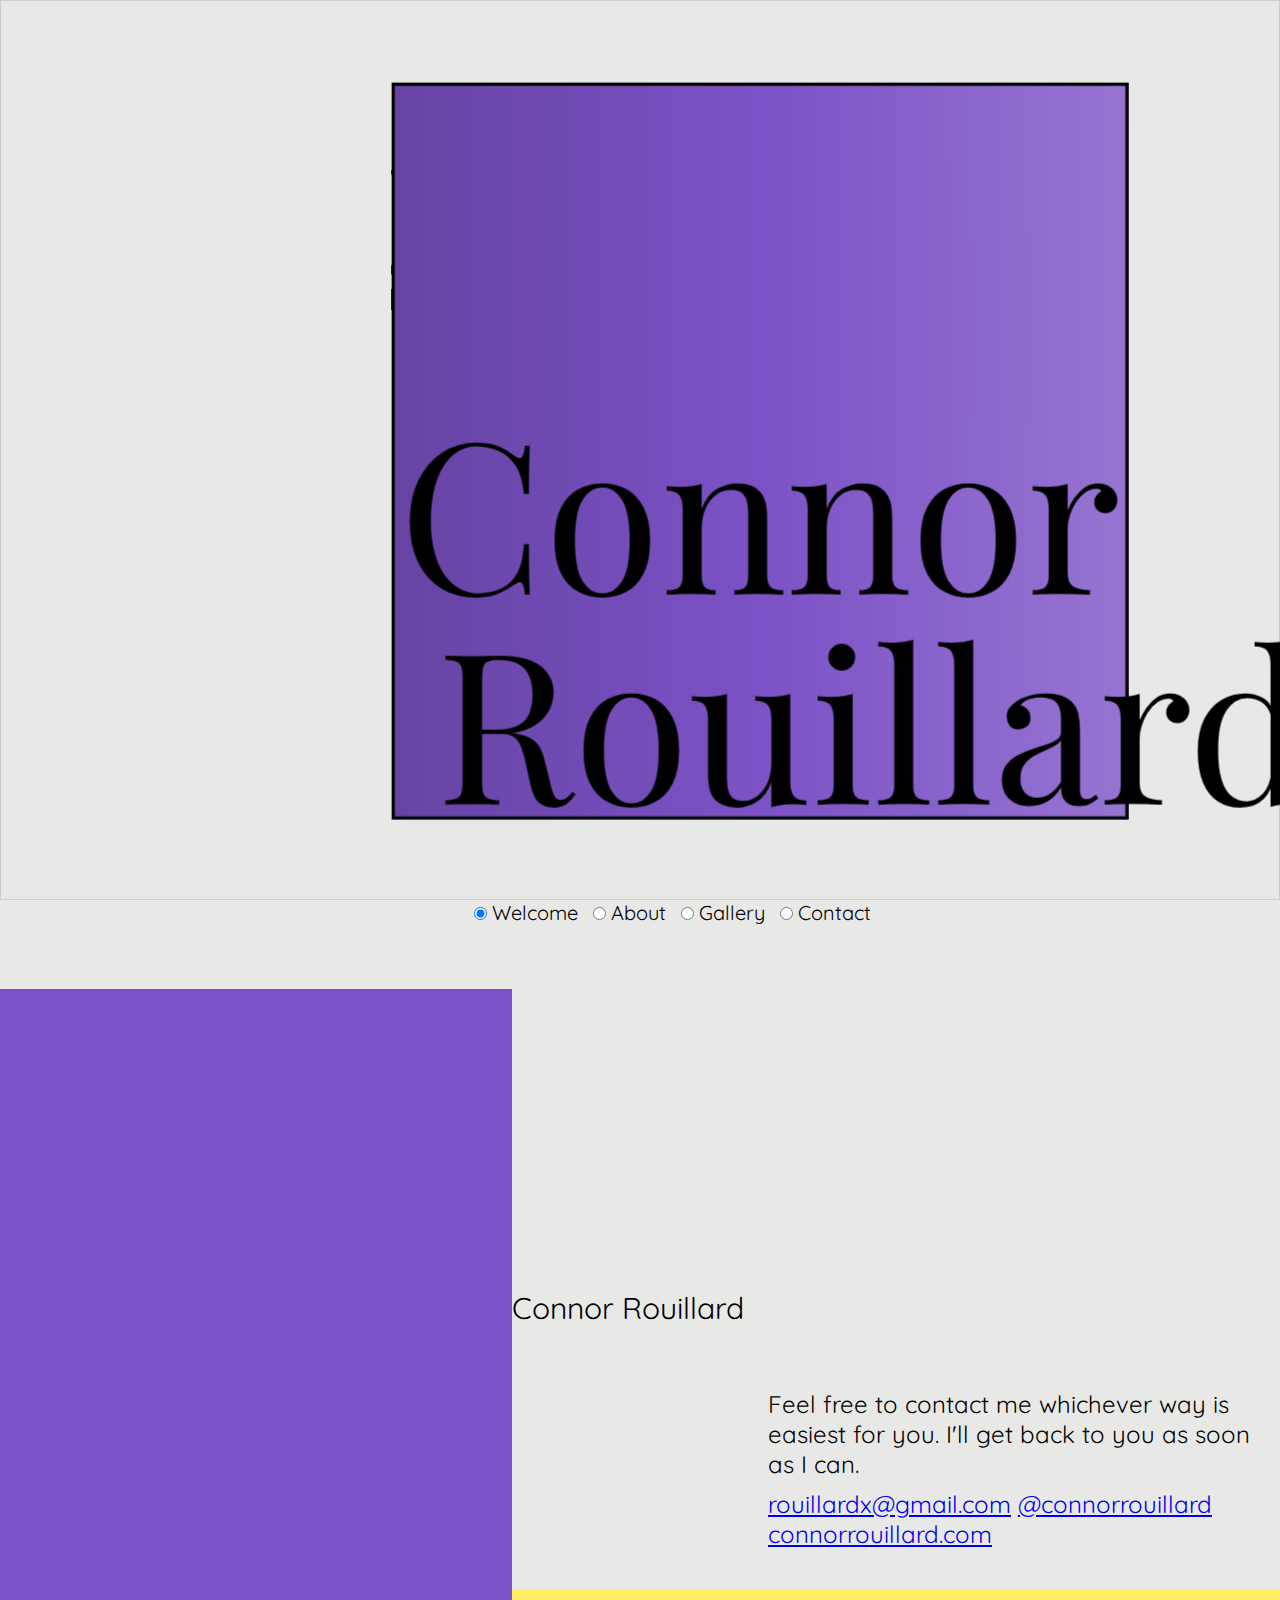
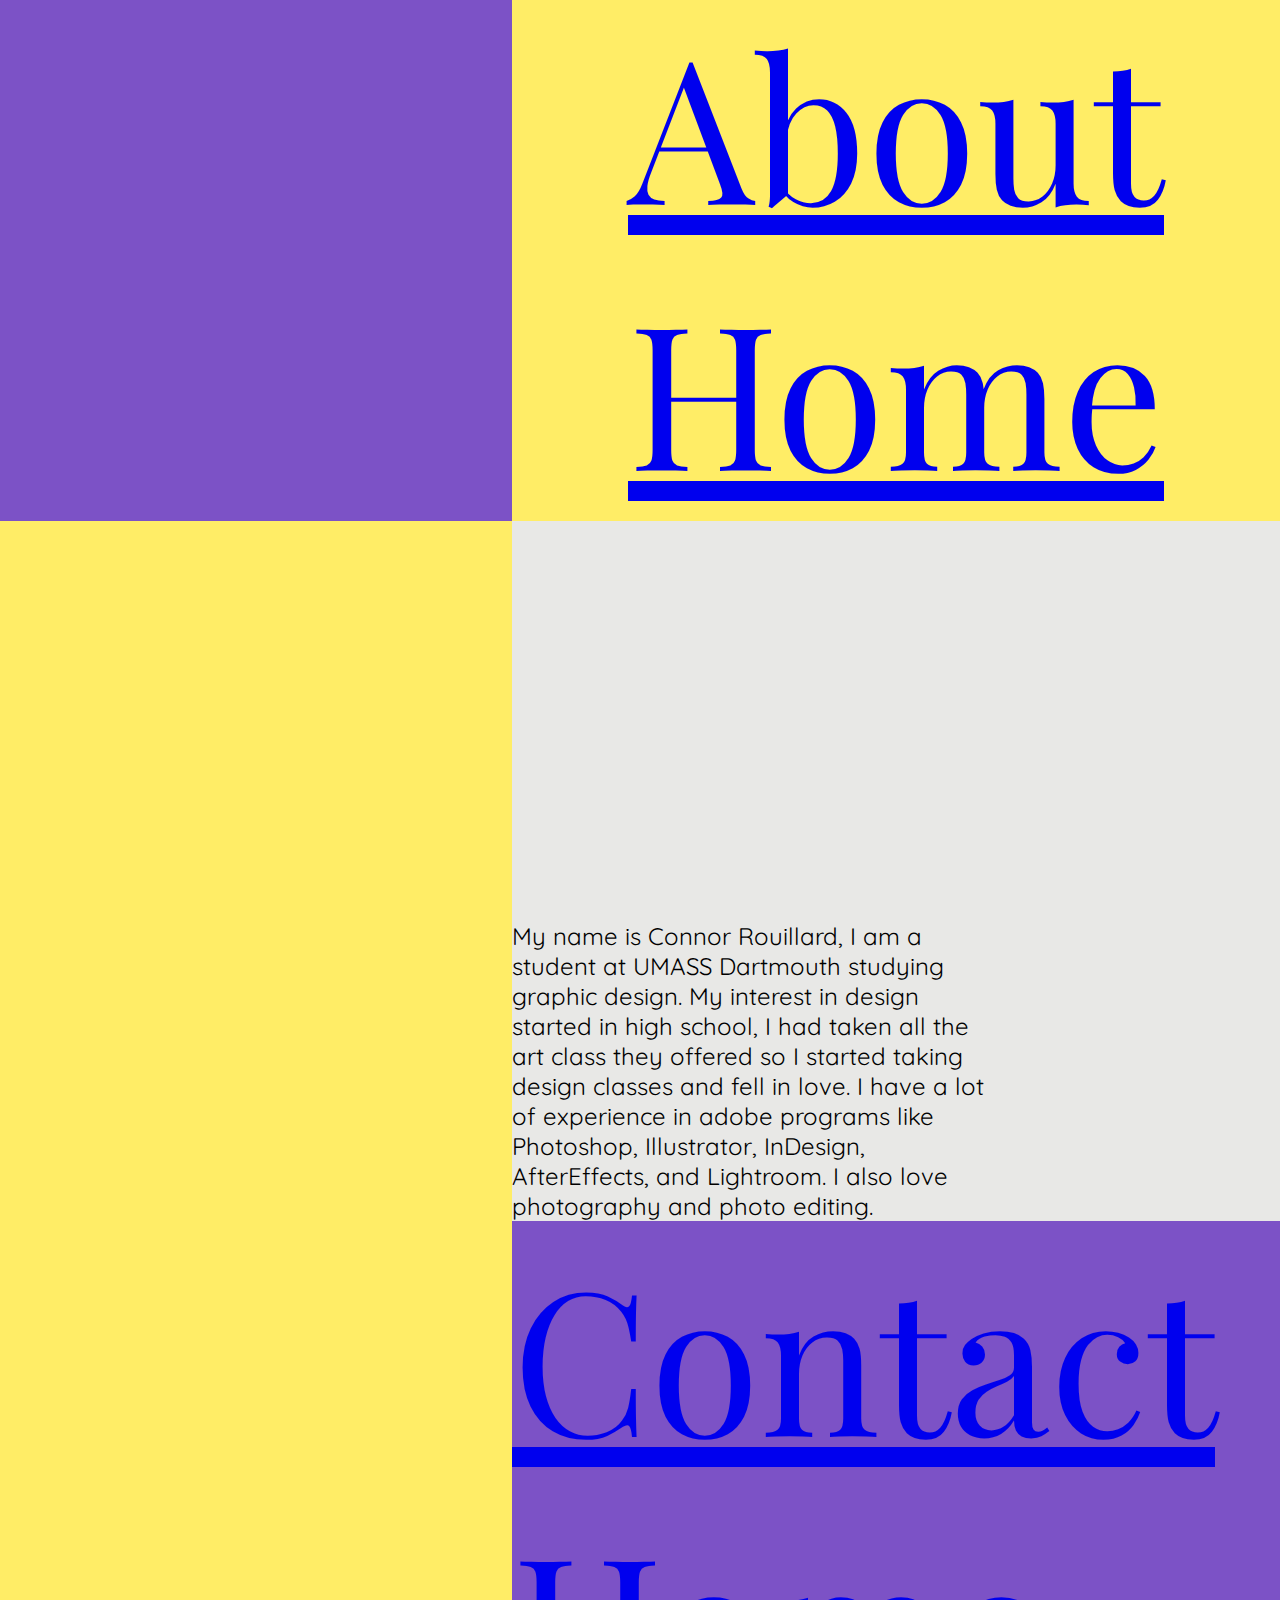
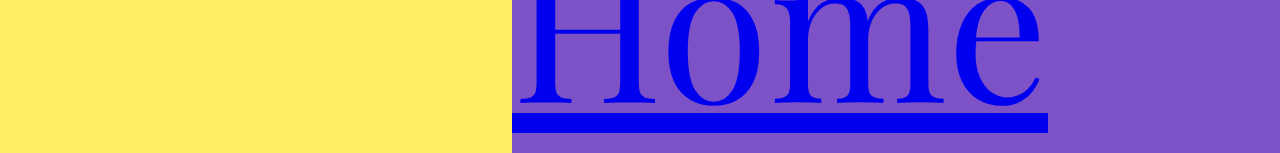
<file: index.html>
<!DOCTYPE html>
<!--[if lt IE 7]>      <html class="no-js lt-ie9 lt-ie8 lt-ie7"> <![endif]-->
<!--[if IE 7]>         <html class="no-js lt-ie9 lt-ie8"> <![endif]-->
<!--[if IE 8]>         <html class="no-js lt-ie9"> <![endif]-->
<!--[if gt IE 8]><!--> <html class="no-js"> <!--<![endif]-->
    <head>
        <meta charset="utf-8">
        <meta http-equiv="X-UA-Compatible" content="IE=edge">
        <title>Portfolio</title>
        <meta name="description" content="">
        <meta name="viewport" content="width=device-width, initial-scale=1">
        <link rel="stylesheet" href="cube.css">
        <link href="https://fonts.googleapis.com/css?family=Playfair+Display:400i" rel="stylesheet">
        <link href="https://fonts.googleapis.com/css?family=Quicksand" rel="stylesheet"> 
    </head>

<div class="scene">
  <a name="anchor-pointHome"></a> 
  <div class="cube">
          <div class="cube__face cube__face--front">
            <div class="firstName">Connor</div>
            <div class="lastName">Rouillard</div>
            <a name="anchor-pointHome"></a> 
          </div>
          <div class="cube__face cube__face--back">
            <div class="linkGallery">
              <a href="https://www.connorrouillard.com/portfolio">Gallery</a>
            </div>
          </div>
          <div class="cube__face cube__face--right">
            <div class="linkAbout">
              <a href="#anchor-pointAbout">About</a>
            </div>
          </div>
          <div class="cube__face cube__face--left">
            <div class="linkContact">            
              <a href="#anchor-pointContact">Contact</a>
            </div>
          </div>
        </div>
      </div>
      <p class="radio-group">
        <label>
          <input type="radio" name="rotate-cube-side" value="front" checked /> Welcome
        </label>
        <label>
          <input type="radio" name="rotate-cube-side" value="right" /> About
        </label>
        <label>
          <input type="radio" name="rotate-cube-side" value="back" /> Gallery
        </label>
        <label>
          <input type="radio" name="rotate-cube-side" value="left" /> Contact
        </label>
      </p>
      
      <script>
        var cube = document.querySelector('.cube');
            var radioGroup = document.querySelector('.radio-group');
            var currentClass = '';
            
            function changeSide() {
              var checkedRadio = radioGroup.querySelector(':checked');
              var showClass = 'show-' + checkedRadio.value;
              if ( currentClass ) {
                cube.classList.remove( currentClass );
              }
              cube.classList.add( showClass );
              currentClass = showClass;
            }
            // set initial side
            changeSide();
            
            radioGroup.addEventListener( 'change', changeSide );
      </script>



<!-- ------------------------------------------------------------------------------------------------ -->




<a name="anchor-pointContact"></a> 
<div class="grid-containerContact">

  <div class="contactMessage">Feel free to contact me whichever way is easiest for you. I'll get back to you as soon as I can.</div>
  
  <div class="name">Connor Rouillard</div>

  <div class="contactOptions">
      <a href="mailto:rouillardx@gmail.com" target="_blank">rouillardx@gmail.com</a>

      <a href="https://www.instagram.com/connorrouillard/" target="_blank">@connorrouillard</a>
 
      <a href="https://www.connorrouillard.com/" target="_blank">connorrouillard.com</a>
  </div>
  <div class="blueContact"></div>
  <div class="yellowContact">
      <a href="#anchor-pointAbout">About</a>
      <br>
      <a href="#anchor-pointHome">Home</a>
  </div>
  <div class="creamContact"></div>
</div>






<div class="grid-containerAbout">
    <div class="blueAbout">
        <a href="#anchor-pointContact">Contact</a>
        <a href="#anchor-pointHome">Home</a>
    </div>
    <div class="yellowAbout"></div>
    <div class="creamAbout"></div>

    <div class="about">
        My name is Connor Rouillard, I am a student at UMASS Dartmouth studying graphic design.
        My interest in design started in high school, 
        I had taken all the art class they offered so I started taking design classes and fell in love.
        I have a lot of experience in adobe programs like Photoshop, Illustrator, InDesign, AfterEffects, and Lightroom.
        I also love photography and photo editing.
        <a name="anchor-pointAbout"></a> 

      </div>
</div>
</file>
<file: cube.css>
* { box-sizing: border-box; }

body { 
  font-family: sans-serif; 
  background-color: #E8E8E6;
}

.scene {
  width: 100%;
  height: 900px;
  border: 1px solid #CCC;
  perspective: 5000px;
}

.cube {
  margin-left: 31.5%;
  margin-top: 100px;
  width: 700px;
  height: 700px;
  position: relative;
  transform-style: preserve-3d;
  transform: translateZ(-100px);
  transition: transform 1s;
}

.cube.show-front  { transform: translateZ(-100px) rotateY(   0deg); }
.cube.show-right  { transform: translateZ(-100px) rotateY( -90deg); }
.cube.show-back   { transform: translateZ(-100px) rotateY(-180deg); }
.cube.show-left   { transform: translateZ(-100px) rotateY(  90deg); }
.cube.show-top    { transform: translateZ(-100px) rotateX( -90deg); }
.cube.show-bottom { transform: translateZ(-100px) rotateX(  90deg); }

.cube__face {
  position: absolute;
  width: 700px;
  height: 700px;
  border: 3px solid black;
  line-height: 200px;
  font-size: 40px;
  color: black;
  text-align: center;
}

.cube__face--front  { 
  /* background: #583fae; */
  background: #7C52C6;
  z-index: 1;
  background-image: linear-gradient(90deg, rgba(255, 255, 255, 0.0) 0%, rgba(255, 255, 255, 0.2) 25%, rgba(0, 0, 0, 0.35) 50%, rgba(255, 255, 255, 0) 100%); 
  background-position: -250% 100%, right top, center top, left top;
  background-size: 200% 200%, auto 100%, auto 100%, auto 100%;
 }
.cube__face--right  {
  /* background-color: #fa464b; */
  background: #7C52C6;
  z-index: 1;
  background-image: linear-gradient(90deg, rgba(255, 255, 255, 0.0) 0%, rgba(255, 255, 255, 0.2) 25%, rgba(0, 0, 0, 0.35) 50%, rgba(255, 255, 255, 0) 100%); 
  background-position: -250% 100%, right top, center top, left top;
  background-size: 200% 200%, auto 100%, auto 100%, auto 100%;
}
  /* This is mostly intended for prototyping; please download the pattern and re-host for production environments. Thank you! */
.cube__face--back   { 
  /* background: #fcdc47; */
  background: #7C52C6;
  z-index: 1;
  background-image: linear-gradient(90deg, rgba(255, 255, 255, 0.0) 0%, rgba(255, 255, 255, 0.2) 25%, rgba(0, 0, 0, 0.35) 50%, rgba(255, 255, 255, 0) 100%); 
  background-position: -250% 100%, right top, center top, left top;
  background-size: 200% 200%, auto 100%, auto 100%, auto 100%;
}
.cube__face--left   { 
  /* background: #41cc39;  */
  background: #7C52C6;
  z-index: 1;
  background-image: linear-gradient(90deg, rgba(255, 255, 255, 0.0) 0%, rgba(255, 255, 255, 0.2) 25%, rgba(0, 0, 0, 0.35) 50%, rgba(255, 255, 255, 0) 100%); 
  background-position: -250% 100%, right top, center top, left top;
  background-size: 200% 200%, auto 100%, auto 100%, auto 100%;
}
.cube__face--top    { background: hsla(240, 100%, 50%); }
.cube__face--bottom { background: hsla(300, 100%, 50%, 0.7); }

.cube__face--front  { transform: rotateY(  0deg) translateZ(350px); }
.cube__face--right  { transform: rotateY( 90deg) translateZ(350px); }
.cube__face--back   { transform: rotateY(180deg) translateZ(350px); }
.cube__face--left   { transform: rotateY(-90deg) translateZ(350px); }
.cube__face--top    { transform: rotateX( 90deg) translateZ(350px); }
.cube__face--bottom { transform: rotateX(-90deg) translateZ(350px); }

label { margin-right: 10px; }

.firstName{
  font-family: 'Playfair Display', serif;
  font-size: 200px;
  margin-top: 300px;
}

.lastName{
  font-family: 'Playfair Display', serif;
  font-size: 200px;
  margin-left: 40px;
}

/* .about{
  font-family: 'Playfair Display', serif;
  font-size: 200px;
  margin-top: 60px;
  margin-left: 150px;
} */
.linkAbout{
  margin-top: 60px;
  margin-left: 150px;
  font-family: 'Playfair Display', serif;
  font-size: 200px;
  color: black;
}

.linkContact{
  font-family: 'Playfair Display', serif;
  font-size: 200px;
  color: black;
}

a:visited{
  color:black;
}

.contact{
  font-family: 'Playfair Display', serif;
  font-size: 200px;
  color:black;
}

.linkGallery{
  font-family: 'Playfair Display', serif;
  font-size: 200px;
  margin-top: 240px;
  color:black;
}

@keyframes lightingeffect {
  0% {
    background-position: -200% 100%, right top, center top, left top;
    background-size: 500% 200%, auto 100%, auto 100%, auto 100%;
  }
  25% {
    background-position: -200% 100%, right top, center top, left top;
    background-size: 500% 200%, auto 100%, auto 100%, auto 100%;
  }
  50% {
    background-position: 0% 100%, right top, center top, left top;
    background-size: 500% 200%, auto 100%, auto 100%, auto 100%;
  }
  75% {
    background-position: 200% 0, right top, center top, left top;
    background-size: 500% 200%, auto 100%, auto 100%, auto 100%;
  }
  100% {
    background-position: 200% 0, right top, center top, left top;
    background-size: 500% 200%, auto 100%, auto 100%, auto 100%;
  }
}

.radio-group{
  margin-left: 37%;
  font-family: 'Quicksand', sans-serif;
  font-size: 20px;
}


/* -------------------------------------------------------------------- */



.grid-container {
  display: grid;
  grid-template-columns: repeat(5, 1fr);
  grid-auto-rows: minmax(100px, auto);
}

.blue{
  grid-column: 5 / 6;
  grid-row: 7 / 11;
  background: #7C52C6;
}

.pink{
  grid-column: 1 / 3;
  grid-row: 1 / 11;
  background-color: #CC7660;
}

.yellow{
  grid-column: 3 / 4;
  grid-row: 7 / 11;
  background-color: #FFED66;
}

.green{
  grid-column: 4 / 5;
  grid-row: 7 / 11;
  background-color: #8AB37D;
}

.cream{
  grid-column: 1 / 6;
  grid-row: 1 / 8;
  background-color: #E8E8E6;
  z-index: -1;
}
*{
  margin: 0;
  padding: 0;
}
/* html{
  overflow: hidden; */
}
.firstName1{
  font-family: 'Playfair Display', serif;
  font-size: 250px;
  grid-column: 3 / -1;
  grid-row: 1 / 7;
  margin-left: 190px;
}
.lastName2{
  font-family: 'Playfair Display', serif;
  font-size: 250px;
  grid-column: 3 / -1;
  grid-row: 3 / 7;
  margin-left:100px;
}
.square {
  width: 200px; 
  height: 200px; 
  background: red; 
  transform-style: preserve-3d;
  transform: translateZ(-100px);

  transform: translateZ(-100px) rotateY(  90deg); }

/* a:link, a:visited {
  background-color: #7372A6;
  color: #7372A6;
  padding: 180px 180px;
  text-align: center;
  text-decoration: none;
  display: inline-block;
} */



.grid-containerContact {
  margin-top: 5%;
  display: grid;
  grid-template-columns: repeat(5, 1fr);
  grid-auto-rows: minmax(100px, auto);
}
.name{
  font-family: 'Quicksand', sans-serif;
  grid-column: 3 / -1;
  grid-row: 4 / 5;
  font-size: 30px;
}

.contactMessage{
  font-family: 'Quicksand', sans-serif;
  grid-column: 4 / -1;
  grid-row: 5 / 6;
  font-size: 24px;
}

.contactOptions{
  font-family: 'Quicksand', sans-serif;
  grid-column: 4 / -1;
  grid-row: 6 / 8;
  font-size: 24px;
  color: black;
}

.blueContact{
  grid-column: 1 / 3;
  grid-row: 1 / 11;
  background: #7C52C6;
}

.yellowContact{
  grid-column: 3 / 6;
  grid-row: 7 / 11;
  background-color: #FFED66;
  font-size:200px;
  font-family: 'Playfair Display', serif;
  text-align: center;
}

.creamContact{
  grid-column: 1 / 6;
  grid-row: 1 / 8;
  background-color: #E8E8E6;
  z-index: -1;
}





.grid-containerAbout {
  display: grid;
  grid-template-columns: repeat(5, 1fr);
  grid-auto-rows: minmax(100px, auto);
}

.blueAbout{
  grid-column: 3 / 6;
  grid-row: 7 / 11;
  background-color: #7C52C6;
  font-size:200px;
  font-family: 'Playfair Display', serif;
}

.yellowAbout{
  grid-column: 1 / 3;
  grid-row: 1 / 11;
  background-color: #FFED66;
}

.creamAbout{
  grid-column: 1 / 6;
  grid-row: 1 / 8;
  background-color: #E8E8E6;
  z-index: -1;
}

.about{
  font-family: 'Quicksand', sans-serif;
  grid-column: 3 / 5;
  grid-row: 5 / 7;
  font-size: 24px;
  margin-right: 20px;
}
</file>
